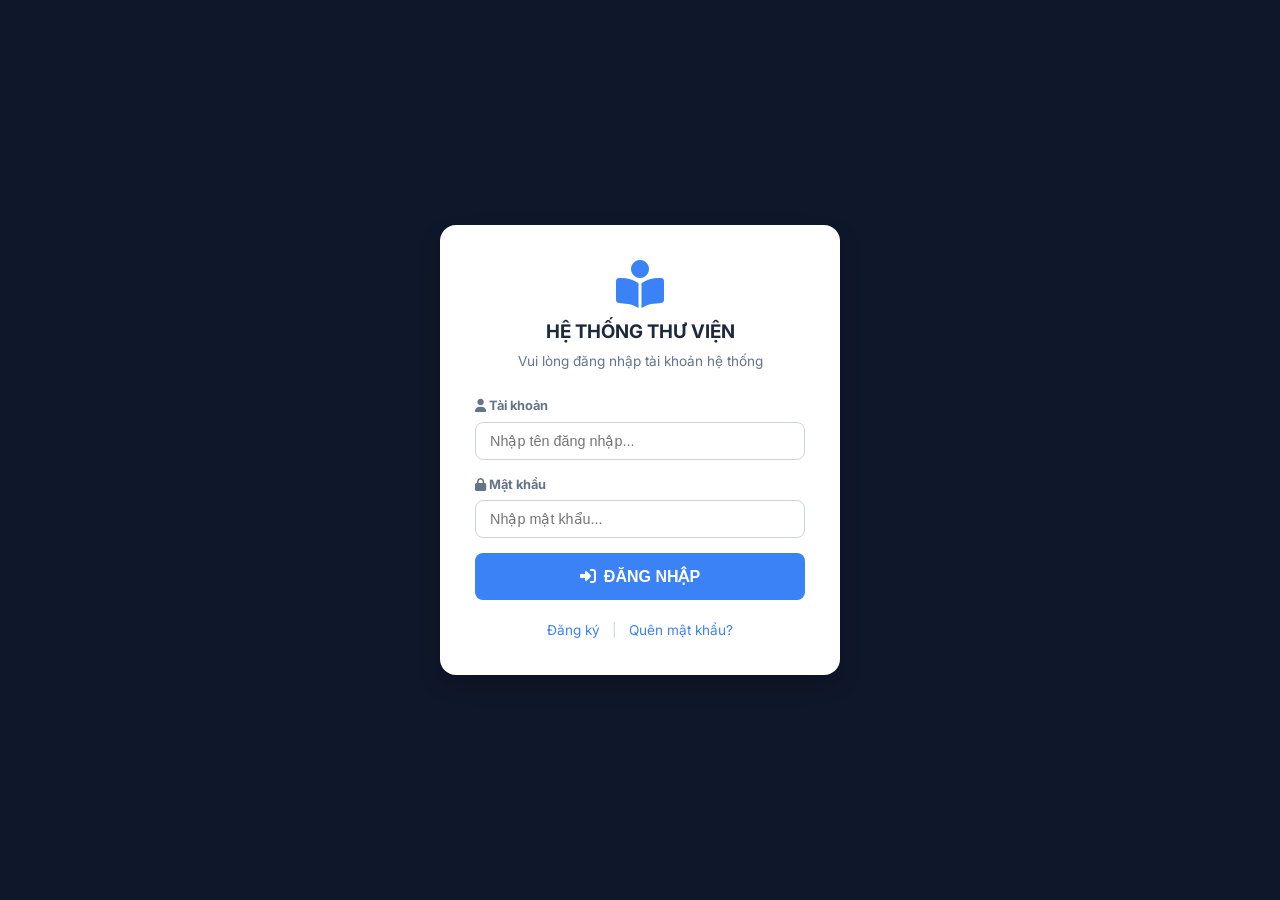
<file: target/classes/static/index.html>
<!DOCTYPE html>
<html lang="vi">
  <head>
    <meta charset="UTF-8" />
    <meta name="viewport" content="width=device-width, initial-scale=1.0" />
    <title>Hệ Thống Quản Lý Thư Viện</title>
    <!-- Google Fonts -->
    <link href="https://fonts.googleapis.com/css2?family=Inter:wght@300;400;500;600;700&display=swap" rel="stylesheet" />
    <!-- FontAwesome Icons -->
    <link rel="stylesheet" href="https://cdnjs.cloudflare.com/ajax/libs/font-awesome/6.4.0/css/all.min.css" />
    <!-- Custom CSS -->
    <link rel="stylesheet" href="style.css" />
  </head>
  <body>
    
    <!-- SIDEBAR MENU -->
    <div class="sidebar">
      <div class="sidebar-header">
        <h4 class="brand-title">
          <i class="fa-solid fa-book-open text-info me-2"></i>SGU Library
        </h4>
        <span class="brand-subtitle">Hệ Thống Quản Lý Thư Viện</span>
      </div>
      <hr class="sidebar-divider" />
      <nav class="sidebar-nav">
        <a class="nav-link active" href="#" id="menu-books">
          <i class="fa-solid fa-book"></i> Quản Lý Sách
        </a>
        <a class="nav-link" href="#" id="menu-categories">
          <i class="fa-solid fa-tags"></i> Quản Lý Thể Loại
        </a>
        <a class="nav-link" href="#" id="menu-users">
          <i class="fa-solid fa-users"></i> Quản Lý Người Dùng
        </a>
        <a class="nav-link" href="#" id="menu-borrows">
          <i class="fa-solid fa-handshake"></i> Quản Lý Mượn Trả
        </a>
        <hr class="sidebar-divider" />
        <a class="nav-link" href="#" id="menu-profile">
          <i class="fa-solid fa-user"></i> Tài Khoản
        </a>
        <a class="nav-link text-danger" href="#" id="btn-logout">
          <i class="fa-solid fa-right-from-bracket"></i> Đăng Xuất
        </a>
      </nav>

      <!-- MODAL ĐĂNG XUẤT -->
      <div id="logout-modal" class="custom-modal">
        <div class="custom-modal-content">
            <h4>Xác nhận đăng xuất</h4>
            <p>Bạn có chắc chắn muốn đăng xuất không?</p>
            <div class="modal-buttons">
                <button id="btn-cancel" class="btn btn-light">Hủy</button>
                <button id="btn-confirm" class="btn btn-danger">Đăng xuất</button>
            </div>
        </div>
      </div>
    </div>

    <!-- MAIN CONTENT CONTAINER -->
    <div class="main-content">
      
      <!-- PANEL: QUẢN LÝ SÁCH -->
      <div id="panel-books" class="page-panel active">
        <div class="panel-header">
          <div>
            <h2 class="page-title">📚 Quản Lý Kho Sách</h2>
            <p class="page-subtitle" id="mute-text">Quản lý các loại sách trong kho của thư viện</p>
          </div>
          <button class="btn btn-primary" id="btn-refresh-books">
            <i class="fa-solid fa-rotate"></i> Làm Mới Dữ Liệu
          </button>
        </div>
        
        <!-- Thống kê tổng quan -->
        <div class="stats-grid" id="statistics-section">
          <div class="stat-card bg-primary-subtle">
            <div class="stat-info">
              <h6>Tổng số sách</h6>
              <h2 id="lbl-tong-sach">0</h2>
            </div>
            <div class="stat-icon text-primary"><i class="fa-solid fa-book-bookmark"></i></div>
          </div>
          <div class="stat-card bg-warning-subtle">
            <div class="stat-info">
              <h6>Sách đang mượn</h6>
              <h2 id="lbl-dang-muon">0</h2>
            </div>
            <div class="stat-icon text-warning"><i class="fa-solid fa-hand-holding-hand"></i></div>
          </div>
          <div class="stat-card bg-danger-subtle">
            <div class="stat-info">
              <h6>Tiền phạt tích lũy</h6>
              <h2 id="lbl-tien-phat">0 ₫</h2>
            </div>
            <div class="stat-icon text-danger"><i class="fa-solid fa-circle-dollar-to-slot"></i></div>
          </div>
          <div class="stat-card bg-success-subtle">
            <div class="stat-info">
              <h6>Tổng số độc giả</h6>
              <h2 id="lbl-doc-gia">0</h2>
            </div>
            <div class="stat-icon text-success"><i class="fa-solid fa-users"></i></div>
          </div>
        </div>

        <div class="content-layout">
          <div class="form-container" id="add-book-section">
            <h5 class="form-title">
              <i class="fa-solid fa-circle-plus text-success"></i> Thêm Sách Mới
            </h5>
            <form id="form-add-book">
              <input type="hidden" id="book-id" />
              <div class="form-group">
                <label>Tên Sách</label>
                <input type="text" id="book-title" placeholder="Ví dụ: Lập trình Java căn bản" required />
              </div>
              <div class="form-group">
                <label>Tác Giả</label>
                <input type="text" id="book-author" placeholder="Ví dụ: Nguyễn Văn A" required />
              </div>
              <div class="form-group">
                <label>Mã Số Quốc Tế (ISBN)</label>
                <input type="text" id="book-isbn" placeholder="Ví dụ: ISBN-9921" required />
              </div>
              <div class="form-row">
                <div class="form-group">
                  <label>Số Lượng Tổng</label>
                  <input type="number" id="book-quantity" min="1" value="1" required />
                </div>
                <div class="form-group">
                  <label>Thể Loại</label>
                  <select id="book-cat-id" required>
                    <option value="" disabled selected>-- Chọn thể loại --</option>
                  </select>
                </div>
              </div>
              <div id="form-action-buttons">
                <button type="submit" class="btn btn-success w-100" id="btn-submit-form">
                  <i class="fa-solid fa-cloud-arrow-up"></i> Lưu Vào Cơ Sở Dữ Liệu
                </button>
              </div>
            </form>
          </div>

          <div class="table-container" id="book-table-col">
            <div class="table-header">
              <h5 class="table-title">
                <i class="fa-solid fa-list text-primary"></i> Danh Sách Sách Trong Kho
              </h5>
              <div class="search-box">
                <span class="search-icon"><i class="fa-solid fa-magnifying-glass"></i></span>
                <input type="text" id="searchBook" placeholder="Tìm theo tên, tác giả, ISBN..." />
              </div>
            </div>
            <div class="responsive-table">
              <table>
                <thead>
                  <tr>
                    <th style="width: 60px; text-align: center;">ID</th>
                    <th>Thông Tin Sách</th>
                    <th>Mã ISBN</th>
                    <th style="text-align: center;">Số Lượng</th>
                    <th style="text-align: center;">Sẵn Có</th>
                    <th style="text-align: center;">Thể Loại ID</th>
                    <th id="action-header" style="width: 120px; text-align: center;">Hành động</th>
                  </tr>
                </thead>
                <tbody id="table-book-body">
                  <tr>
                    <td colspan="7" class="text-center text-muted">Đang tải danh sách sách...</td>
                  </tr>
                </tbody>
              </table>
            </div>
          </div>
        </div>
      </div>

      <!-- PANEL: QUẢN LÝ THỂ LOẠI -->
      <div id="panel-categories" class="page-panel">
        <div class="panel-header">
          <div>
            <h2 class="page-title">🏷️ Phân Loại Thể Loại</h2>
            <p class="page-subtitle">Quản lý các danh mục sách thuộc thư viện</p>
          </div>
          <button class="btn btn-info" id="btn-refresh-categories">
            <i class="fa-solid fa-rotate"></i> Làm Mới Dữ Liệu
          </button>
        </div>

        <div class="content-layout">
          <div class="form-container" id="add-category-section">
            <h5 class="form-title text-primary">
              <i class="fa-solid fa-tags"></i> Thông Tin Thể Loại
            </h5>
            <form id="form-add-category">
              <input type="hidden" id="category-id" />
              <div class="form-group">
                <label>Tên Thể Loại</label>
                <input type="text" id="category-name" required placeholder="Ví dụ: Công nghệ thông tin" />
              </div>
              <div class="form-group">
                <label>Mô Tả Chi Tiết</label>
                <textarea id="category-desc" rows="3" placeholder="Mô tả ngắn về thể loại sách này..."></textarea>
              </div>
              <div id="category-form-buttons">
                <button type="submit" class="btn btn-primary w-100" id="btn-submit-cat">
                  <i class="fa-solid fa-plus"></i> Thêm Thể Loại
                </button>
              </div>
            </form>
          </div>

          <div class="table-container" id="category-table-col">
            <div class="table-header">
              <h5 class="table-title">Danh Mục Thể Loại Kho</h5>
              <div class="search-box">
                <span class="search-icon"><i class="fa-solid fa-magnifying-glass"></i></span>
                <input type="text" id="searchCategory" placeholder="Tìm thể loại..." />
              </div>
            </div>
            <div class="responsive-table">
              <table>
                <thead>
                  <tr>
                    <th style="width: 80px; text-align: center;">Mã ID</th>
                    <th>Tên Thể Loại</th>
                    <th>Mô Tả</th>
                    <th id="category-action-header" style="width: 120px; text-align: center;">Hành động</th>
                  </tr>
                </thead>
                <tbody id="table-category-body"></tbody>
              </table>
            </div>
          </div>
        </div>
      </div>

      <!-- PANEL: QUẢN LÝ NGƯỜI DÙNG -->
      <div id="panel-users" class="page-panel">
        <div class="panel-header">
          <div>
            <h2 class="page-title">👥 Quản Lý Tài Khoản</h2>
            <p class="page-subtitle">Xem, tạo mới, chỉnh sửa thông tin thành viên và phân quyền</p>
          </div>
          <button class="btn btn-warning" id="btn-refresh-users">
            <i class="fa-solid fa-rotate"></i> Làm Mới Dữ Liệu
          </button>
        </div>

        <div class="content-layout">
          <div class="form-container">
            <h5 class="form-title" id="user-form-title">
              <i class="fa-solid fa-user-plus text-success"></i> Thêm Tài Khoản Mới
            </h5>
            <form id="form-add-user">
              <input type="hidden" id="user-id" />
              <div class="form-group">
                <label>Tài khoản (Username)</label>
                <input type="text" id="user-username" placeholder="Ví dụ: nva_thuvien" required />
              </div>
              <div class="form-group">
                <label>Mật Khẩu</label>
                <input type="password" id="user-password" placeholder="Nhập mật khẩu" required />
              </div>
              <div class="form-group">
                <label>Họ và Tên</label>
                <input type="text" id="user-fullname" placeholder="Ví dụ: Nguyễn Văn A" required />
              </div>
              <div class="form-group">
                <label>Email</label>
                <input type="email" id="user-email" placeholder="Ví dụ: nva@gmail.com" required />
              </div>
              <div class="form-row">
                <div class="form-group">
                  <label>Vai Trò (Role)</label>
                  <select id="user-role">
                    <option value="MEMBER">MEMBER</option>
                    <option value="LIBRARIAN">LIBRARIAN</option>
                    <option value="ADMIN">ADMIN</option>
                  </select>
                </div>
                <div class="form-group">
                  <label>Trạng Thái</label>
                  <select id="user-status">
                    <option value="1">Kích Hoạt</option>
                    <option value="0">Khóa</option>
                  </select>
                </div>
              </div>
              <div id="user-form-buttons">
                <button type="submit" class="btn btn-success w-100" id="btn-submit-user">
                  <i class="fa-solid fa-cloud-arrow-up"></i> Lưu Dữ Liệu
                </button>
              </div>
            </form>
          </div>

          <div class="table-container">
            <div class="table-header">
              <h5 class="table-title"><i class="fa-solid fa-users text-primary"></i> Tài Khoản Hệ Thống</h5>
              <div class="search-box">
                <span class="search-icon"><i class="fa-solid fa-magnifying-glass"></i></span>
                <input type="text" id="searchUser" placeholder="Tìm username, họ tên, email..." />
              </div>
            </div>
            <div class="responsive-table">
              <table>
                <thead>
                  <tr>
                    <th style="width: 60px; text-align: center;">ID</th>
                    <th>Tài Khoản</th>
                    <th>Họ Và Tên</th>
                    <th>Email</th>
                    <th style="text-align: center;">Quyền</th>
                    <th style="text-align: center;">Trạng Thái</th>
                    <th style="width: 140px; text-align: center;">Hành động</th>
                  </tr>
                </thead>
                <tbody id="table-user-body">
                  <tr>
                    <td colspan="7" class="text-center text-muted">Đang tải danh sách tài khoản...</td>
                  </tr>
                </tbody>
              </table>
            </div>
          </div>
        </div>
      </div>

      <!-- PANEL: QUẢN LÝ MƯỢN TRẢ SÁCH -->
      <div id="panel-borrows" class="page-panel">
        <div class="panel-header">
          <div>
            <h2 class="page-title">📑 Quản Lý Mượn Trả Sách</h2>
            <p class="page-subtitle">Lập phiếu mượn mới, gia hạn thời gian và xử lý trả sách</p>
          </div>
          <button class="btn btn-primary" id="btn-refresh-borrows">
            <i class="fa-solid fa-rotate"></i> Làm Mới Dữ Liệu
          </button>
        </div>

        <div class="content-layout">
          <div class="form-container" id="add-borrow-section">
            <h5 class="form-title" id="borrow-form-title">
              <i class="fa-solid fa-file-invoice text-success"></i> Tạo Phiếu Mượn Mới
            </h5>
            <form id="form-add-borrow">
              <input type="hidden" id="borrow-id" />
              <div class="form-group">
                <label>ID Độc Giả</label>
                <input type="text" id="borrow-user-id" placeholder="Nhập ID tài khoản người mượn" required />
              </div>
              <div class="form-group">
                <label>Chọn Sách Mượn</label>
                <select id="borrow-book-id" required>
                  <option value="" disabled selected>-- Chọn cuốn sách --</option>
                </select>
              </div>
              <div class="form-group">
                <label>Số Lượng Mượn</label>
                <input type="number" id="borrow-quantity" min="1" value="1" required />
              </div>
              <div class="form-row">
                <div class="form-group">
                  <label>Ngày Mượn</label>
                  <input type="date" id="borrow-date" required />
                </div>
                <div class="form-group">
                  <label>Hạn Trả (Dự Kiến)</label>
                  <input type="date" id="borrow-due-date" required />
                </div>
              </div>
              <div class="form-group d-none" id="container-borrow-status">
                <label>Trạng Thái Phiếu</label>
                <select id="borrow-status">
                  <option value="BORROWING">ĐANG MƯỢN</option>
                  <option value="RETURNED">ĐÃ TRẢ SÁCH</option>
                </select>
              </div>
              <div id="borrow-form-buttons">
                <button type="submit" class="btn btn-success w-100" id="btn-submit-borrow">
                  <i class="fa-solid fa-floppy-disk"></i> Lập Phiếu Mượn
                </button>
              </div>
            </form>
          </div>

          <div class="table-container" id="borrow-table-col">
            <div class="table-header">
              <h5 class="table-title"><i class="fa-solid fa-rectangle-list text-primary"></i> Nhật Ký Mượn Trả</h5>
              <div class="search-box">
                <span class="search-icon"><i class="fa-solid fa-magnifying-glass"></i></span>
                <input type="text" id="searchBorrow" placeholder="Tìm username, tên sách..." />
              </div>
            </div>
            <div class="responsive-table">
              <table style="font-size: 13px;">
                <thead>
                  <tr>
                    <th style="text-align: center;">Mã Phiếu</th>
                    <th style="text-align: center;">Mã CT</th>
                    <th>Thông Tin Độc Giả</th>
                    <th>Sách & SL</th>
                    <th>Thời Gian</th>
                    <th>Trả / Phạt</th>
                    <th style="text-align: center;">Trạng Thái</th>
                    <th id="borrow-action-header" style="text-align: center;">Hành động</th>
                  </tr>
                </thead>
                <tbody id="table-borrow-body">
                  <tr>
                    <td colspan="8" class="text-center text-muted">Đang quét sổ nhật ký mượn trả...</td>
                  </tr>
                </tbody>
              </table>
            </div>
          </div>
        </div>
      </div>

      <!-- PANEL: TÀI KHOẢN CÁ NHÂN -->
      <div id="panel-profile" class="page-panel">
        <div class="profile-card">
            <div class="avatar">👤</div>
            <h2 id="profile-fullname" class="profile-name">---</h2>
            <span id="profile-role" class="badge-role">MEMBER</span>
            <div class="profile-info-list">
              <div class="info-item"><span class="label">ID:</span><span id="profile-id">--</span></div>
              <div class="info-item"><span class="label">Username:</span><span id="profile-username">--</span></div>
              <div class="info-item"><span class="label">Email:</span><span id="profile-email">--</span></div>
              <div class="info-item"><span class="label">Trạng thái:</span><span id="profile-status" class="status-active">--</span></div>
            </div>
        </div>
      </div>

    </div>

    <!-- BOX CONTAINER ĐĂNG NHẬP CHẶN TOÀN MÀN HÌNH -->
    <div id="login-container" class="login-screen">
      <div class="login-box">
        <div class="login-header">
          <i class="fa-solid fa-book-open-reader text-primary fa-3x"></i>
          <h3>HỆ THỐNG THƯ VIỆN</h3>
          <p>Vui lòng đăng nhập tài khoản hệ thống</p>
        </div>
        <form id="form-login">
          <div class="form-group">
            <label><i class="fa-solid fa-user text-secondary"></i> Tài khoản</label>
            <input type="text" id="login-username" placeholder="Nhập tên đăng nhập..." required />
          </div>
          <div class="form-group">
            <label><i class="fa-solid fa-lock text-secondary"></i> Mật khẩu</label>
            <input type="password" id="login-password" placeholder="Nhập mật khẩu..." required />
          </div>
          <div id="login-error-msg" class="alert-danger d-none"></div>
          <button type="submit" class="btn btn-primary w-100 btn-lg">
            <i class="fa-solid fa-right-to-bracket"></i> ĐĂNG NHẬP
          </button>
          <div class="login-footer">
              <a href="register.html">Đăng ký</a>
              <span class="divider">|</span>
              <a href="forgot-password.html">Quên mật khẩu?</a>
          </div>
        </form>
      </div>
    </div>
 <script src="app.js"></script>
  </body>
</html>
</file>
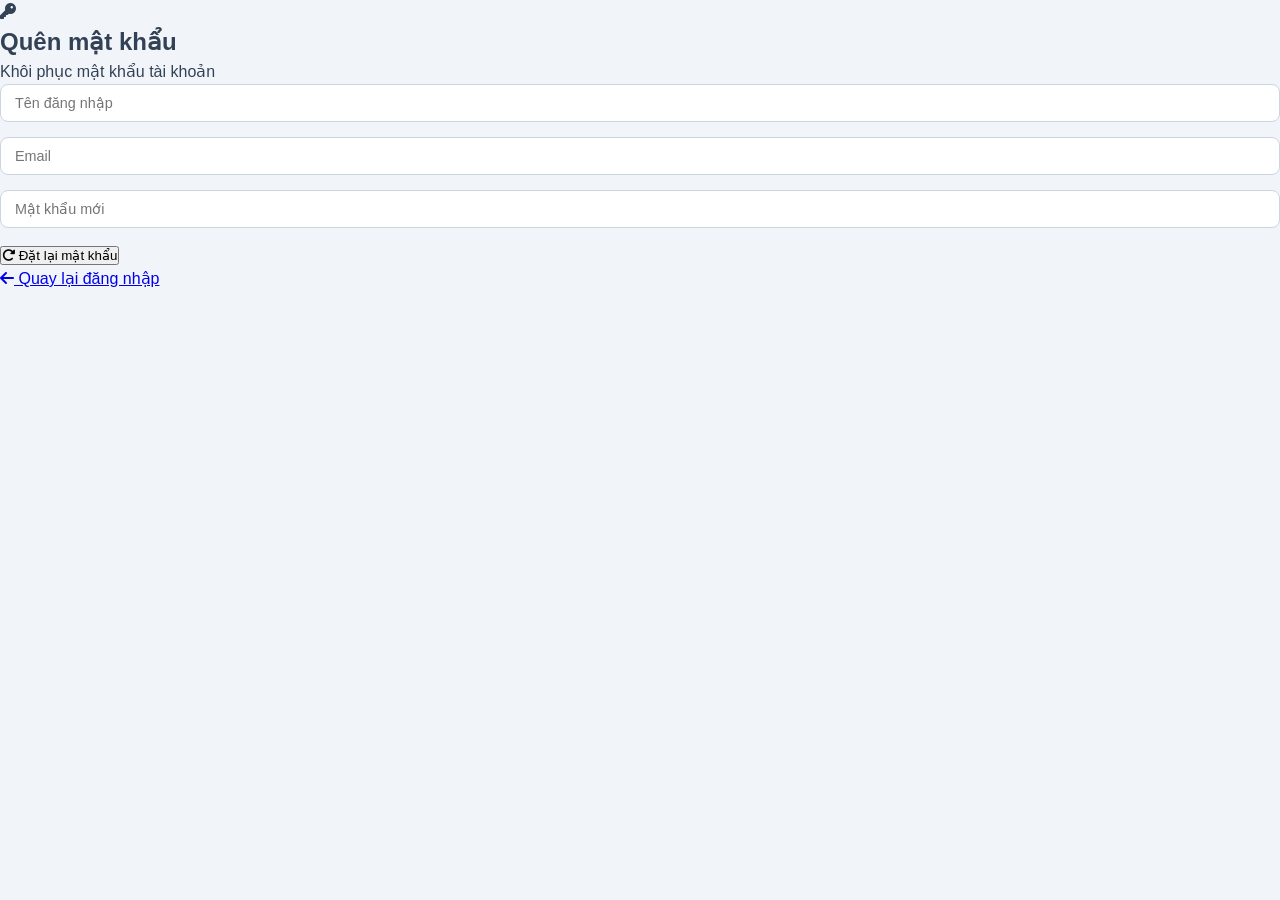
<file: target/classes/static/forgot-password.html>
<!DOCTYPE html>
<html lang="vi">
<head>
    <meta charset="UTF-8">
    <title>Quên mật khẩu</title>

    <!-- Font Awesome -->
    <link rel="stylesheet"
          href="https://cdnjs.cloudflare.com/ajax/libs/font-awesome/6.5.2/css/all.min.css">

    <!-- CSS -->
    <link rel="stylesheet" href="style.css">
</head>

<body>

<div class="auth-card">

    <div class="auth-header">
        <i class="fa-solid fa-key"></i>

        <h2>Quên mật khẩu</h2>

        <p>Khôi phục mật khẩu tài khoản</p>
    </div>

    <form id="forgot-form">

        <div class="form-group">
            <input
                type="text"
                id="username"
                placeholder="Tên đăng nhập"
                required>
        </div>

        <div class="form-group">
            <input
                type="email"
                id="email"
                placeholder="Email"
                required>
        </div>

        <div class="form-group">
            <input
                type="password"
                id="new-password"
                placeholder="Mật khẩu mới"
                required>
        </div>

        <button type="submit" class="btn-forgot">
            <i class="fa-solid fa-rotate-right"></i>
            Đặt lại mật khẩu
        </button>

    </form>

    <div class="auth-links">
        <a href="index.html">
            <i class="fa-solid fa-arrow-left"></i>
            Quay lại đăng nhập
        </a>
    </div>

</div>
<script src="forgot-password.js"></script>
</body>
</html>
</file>
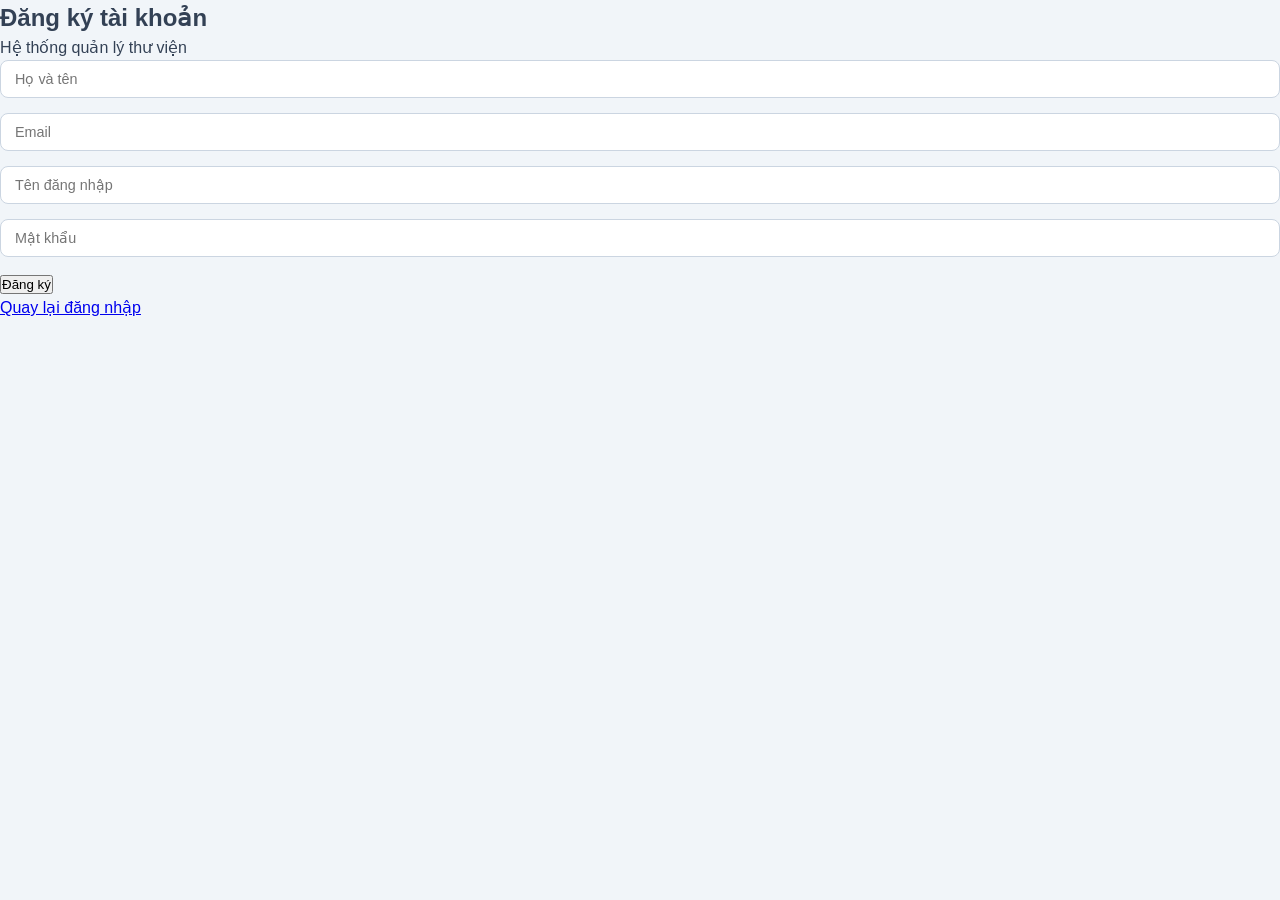
<file: target/classes/static/register.html>
<!DOCTYPE html>
<html lang="en">
  <head>
    <meta charset="UTF-8" />
    <meta name="viewport" content="width=device-width, initial-scale=1.0" />
    <link rel="stylesheet" href="style.css" />
    <title>Document</title>
  </head>
  <body>
    <div class="auth-card">
      <div class="auth-header">
        <i class="fa-solid fa-user-plus"></i>
        <h2>Đăng ký tài khoản</h2>
        <p>Hệ thống quản lý thư viện</p>
      </div>

      <form id="register-form">
        <div class="form-group" >
          <input type="text" id="fullname" placeholder="Họ và tên" />
        </div>

        <div class="form-group" >
          <input type="email" id="email" placeholder="Email" />
        </div>

        <div class="form-group">
          <input type="text" id="username" placeholder="Tên đăng nhập" />
        </div>

        <div class="form-group">
          <input type="password" id="password" placeholder="Mật khẩu" />
        </div>

        <button class="btn-register">
          <i class="fa-solid fa-user-plus"></i>
          Đăng ký
        </button>
      </form>

      <div class="auth-links">
        <a href="index.html">
          <i class="fa-solid fa-arrow-left"></i>
          Quay lại đăng nhập
        </a>
      </div>
    </div>
    <script src="register.js"></script>
  </body>
</html>
</file>
<file: target/classes/static/style.css>
/* -----------------------------------------
   GLOBAL STYLES & RESET 
----------------------------------------- */
* {
  box-sizing: border-box;
  margin: 0;
  padding: 0;
}

body {
  font-family: "Inter", sans-serif;
  background-color: #f1f5f9;
  color: #334155;
  line-height: 1.5;
}

/* Helper Utilities */
.w-100 { width: 100%; }
.d-none { display: none !important; }
.text-center { text-align: center; }
.text-muted { color: #64748b !important; }
.text-danger { color: #ef4444 !important; }
.text-primary { color: #3b82f6 !important; }
.text-success { color: #22c55e !important; }
.text-warning { color: #eab308 !important; }

/* -----------------------------------------
   SIDEBAR STYLES
----------------------------------------- */
.sidebar {
  position: fixed;
  top: 0;
  bottom: 0;
  left: 0;
  width: 260px;
  background: #0f172a;
  color: #fff;
  z-index: 1000;
  padding-top: 25px;
  box-shadow: 4px 0 15px rgba(0, 0, 0, 0.1);
}

.sidebar-header {
  padding: 0 20px;
  text-align: center;
  margin-bottom: 20px;
}

.brand-title {
  font-weight: 700;
  font-size: 1.25rem;
  color: #fff;
  margin-bottom: 5px;
}

.brand-subtitle {
  font-size: 11px;
  text-transform: uppercase;
  color: #64748b;
  font-weight: 600;
  letter-spacing: 0.5px;
}

.sidebar-divider {
  border: 0;
  border-top: 1px solid #334155;
  margin: 15px;
}

.sidebar-nav {
  display: flex;
  flex-direction: column;
}

.sidebar .nav-link {
  color: #94a3b8;
  padding: 12px 20px;
  font-weight: 500;
  display: flex;
  align-items: center;
  gap: 12px;
  border-radius: 8px;
  margin: 4px 15px;
  transition: all 0.2s ease;
  text-decoration: none;
}

.sidebar .nav-link i {
  font-size: 1.15rem;
  width: 24px;
}

.sidebar .nav-link:hover,
.sidebar .nav-link.active {
  background: #1e293b;
  color: #38bdf8;
}

/* -----------------------------------------
   MAIN CONTENT LAYOUT
----------------------------------------- */
.main-content {
  margin-left: 260px;
  padding: 35px;
  min-height: 100vh;
}

.page-panel {
  display: none;
}

.page-panel.active {
  display: block;
  animation: fadeIn 0.25s ease-in-out;
}

@keyframes fadeIn {
  from { opacity: 0; transform: translateY(8px); }
  to { opacity: 1; transform: translateY(0); }
}

.panel-header {
  display: flex;
  justify-content: space-between;
  align-items: center;
  margin-bottom: 25px;
}

.page-title {
  font-weight: 700;
  color: #1e293b;
}

.page-subtitle {
  color: #64748b;
  font-size: 0.9rem;
}

/* Grid Layout for Form & Table sections */
.content-layout {
  display: flex;
  flex-direction: column;
  gap: 25px;
}

@style-breakpoint-xl {
  /* Tự động kích hoạt màn hình lớn qua truy vấn bên dưới */
}

@media (min-width: 1200px) {
  /* Biến toàn bộ thành Flexbox nằm ngang thay vì Grid để dễ ép độ rộng */
  .content-layout {
    display: flex;
    flex-direction: row;
    align-items: start;
  }

  /* Cố định cái Form (nếu có hiển thị) luôn luôn rộng đúng 350px */
  .form-container {
    width: 350px;
    flex-shrink: 0; /* Không cho phép Form bị bóp nhỏ lại */
  }

  /* Bắt buộc cái Bảng (Table) luôn luôn tự động hít và bung hết sạch phần màn hình còn lại */
  .table-container {
    flex-grow: 1;
    width: 100%; /* Đảm bảo chiếm trọn không gian trống */
    overflow-x: auto; /* Thêm cuộn ngang phòng trường hợp dữ liệu bảng quá dài */
  }
}
/* -----------------------------------------
   STATISTICS GRID CARDS
----------------------------------------- */
.stats-grid {
  display: grid;
  grid-template-columns: repeat(auto-fit, minmax(220px, 1fr));
  gap: 20px;
  margin-bottom: 30px;
}

.stat-card {
  border-radius: 12px;
  padding: 20px;
  display: flex;
  justify-content: space-between;
  align-items: center;
  box-shadow: 0 1px 3px rgba(0,0,0,0.05);
}

.stat-info h6 {
  font-size: 0.75rem;
  text-transform: uppercase;
  font-weight: 700;
  letter-spacing: 0.5px;
  margin-bottom: 8px;
}

.stat-info h2 {
  font-size: 1.75rem;
  font-weight: 700;
}

.stat-icon {
  font-size: 2rem;
  opacity: 0.5;
}

/* Stat card themes colors */
.bg-primary-subtle { background-color: #eff6ff; color: #1e40af; .stat-info h6 { color: #1e3a8a; } }
.bg-warning-subtle { background-color: #fefce8; color: #854d0e; .stat-info h6 { color: #713f12; } }
.bg-danger-subtle  { background-color: #fef2f2; color: #991b1b; .stat-info h6 { color: #7f1d1d; } }
.bg-success-subtle { background-color: #f0fdf4; color: #166534; .stat-info h6 { color: #14532d; } }

/* -----------------------------------------
   COMMON CONTAINERS (FORM & TABLE)
----------------------------------------- */
.form-container, .table-container {
  background: #ffffff;
  border-radius: 12px;
  padding: 25px;
  box-shadow: 0 4px 6px -1px rgba(0, 0, 0, 0.05);
}

.form-title, .table-title {
  font-size: 1.1rem;
  font-weight: 700;
  color: #1e293b;
  margin-bottom: 20px;
}

/* Forms styling */
.form-group {
  margin-bottom: 15px;
}

.form-group label {
  display: block;
  font-size: 0.8rem;
  font-weight: 700;
  color: #64748b;
  margin-bottom: 6px;
}

.form-group input, 
.form-group select, 
.form-group textarea {
  width: 100%;
  padding: 10px 14px;
  font-size: 0.9rem;
  border: 1px solid #cbd5e1;
  border-radius: 8px;
  outline: none;
  background-color: #fff;
  color: #334155;
  transition: border 0.2s;
}

.form-group input:focus, 
.form-group select:focus, 
.form-group textarea:focus {
  border-color: #3b82f6;
  box-shadow: 0 0 0 3px rgba(59, 130, 246, 0.15);
}

.form-row {
  display: grid;
  grid-template-columns: 1fr 1fr;
  gap: 15px;
}

/* -----------------------------------------
   TABLES STYLING
----------------------------------------- */
.table-header {
  display: flex;
  justify-content: space-between;
  align-items: center;
  flex-wrap: wrap;
  gap: 15px;
  margin-bottom: 20px;
}

.search-box {
  display: flex;
  align-items: center;
  border: 1px solid #cbd5e1;
  border-radius: 8px;
  background: #fff;
  width: 100%;
  max-width: 350px;
  padding: 0 12px;
}

.search-icon {
  color: #94a3b8;
  margin-right: 8px;
}

.search-box input {
  border: none;
  outline: none;
  padding: 10px 0;
  width: 100%;
  font-size: 0.9rem;
}

.responsive-table {
  width: 100%;
  overflow-x: auto;
}

table {
  width: 100%;
  border-collapse: collapse;
  text-align: left;
}

th, td {
  padding: 12px 16px;
  border-bottom: 1px solid #e2e8f0;
}

th {
  background-color: #f8fafc;
  color: #475569;
  font-weight: 600;
  font-size: 0.85rem;
}

tbody tr:hover {
  background-color: #f8fafc;
}

/* -----------------------------------------
   BUTTONS STYLING
----------------------------------------- */
.btn {
  display: inline-flex;
  align-items: center;
  justify-content: center;
  gap: 8px;
  padding: 10px 18px;
  font-size: 0.9rem;
  font-weight: 600;
  border-radius: 8px;
  border: none;
  cursor: pointer;
  transition: background 0.2s;
  text-decoration: none;
}

.btn-lg {
  padding: 14px 20px;
  font-size: 1rem;
}

.btn-primary { background: #3b82f6; color: #fff; }
.btn-primary:hover { background: #2563eb; }

.btn-success { background: #22c55e; color: #fff; }
.btn-success:hover { background: #16a34a; }

.btn-warning { background: #f59e0b; color: #fff; }
.btn-warning:hover { background: #d97706; }

.btn-danger { background: #ef4444; color: #fff; }
.btn-danger:hover { background: #dc2626; }

.btn-info { background: #06b6d4; color: #fff; }
.btn-info:hover { background: #0891b2; }

.btn-light { background: #e2e8f0; color: #334155; }
.btn-light:hover { background: #cbd5e1; }

/* -----------------------------------------
   LOGIN SCREEN (FULL OVERLAY)
----------------------------------------- */
.login-screen {
  position: fixed;
  inset: 0;
  background-color: #0f172a;
  display: flex;
  justify-content: center;
  align-items: center;
  z-index: 99999;
}

.login-box {
  width: 100%;
  max-width: 400px;
  background: #ffffff;
  border-radius: 16px;
  padding: 35px;
  box-shadow: 0 10px 25px -5px rgba(0,0,0,0.3);
}

.login-header {
  text-align: center;
  margin-bottom: 25px;
}

.login-header i {
  margin-bottom: 10px;
}

.login-header h3 {
  font-weight: 700;
  color: #1e293b;
}

.login-header p {
  color: #64748b;
  font-size: 0.85rem;
  margin-top: 5px;
}

.alert-danger {
  background-color: #fef2f2;
  color: #b91c1c;
  border: 1px solid #fca5a5;
  padding: 10px;
  border-radius: 8px;
  font-size: 0.85rem;
  margin-bottom: 15px;
}

.login-footer {
  text-align: center;
  margin-top: 20px;
  font-size: 0.85rem;
}

.login-footer a {
  color: #3b82f6;
  text-decoration: none;
}

.login-footer .divider {
  color: #cbd5e1;
  margin: 0 8px;
}

/* -----------------------------------------
   MODALS & PROFILE STYLES
----------------------------------------- */
.custom-modal {
  display: none;
  position: fixed;
  inset: 0;
  background: rgba(15, 23, 42, 0.6);
  justify-content: center;
  align-items: center;
  z-index: 99999;
}

.custom-modal-content {
  width: 90%;
  max-width: 360px;
  background: white;
  border-radius: 14px;
  padding: 25px;
  text-align: center;
}

.custom-modal-content h4 {
  font-weight: 700;
  margin-bottom: 8px;
  color: #1e293b;
}

.modal-buttons {
  display: flex;
  justify-content: center;
  gap: 12px;
  margin-top: 20px;
}

/* Profile page styling */
.profile-card {
  max-width: 480px;
  background: white;
  border-radius: 16px;
  padding: 35px;
  text-align: center;
  margin: 0 auto;
  box-shadow: 0 4px 6px -1px rgba(0, 0, 0, 0.05);
}

.avatar {
  width: 90px;
  height: 90px;
  border-radius: 50%;
  background: #e2e8f0;
  color: #3b82f6;
  font-size: 45px;
  line-height: 90px;
  margin: 0 auto 15px auto;
}

.profile-name {
  font-weight: 700;
  color: #1e293b;
}

.badge-role {
  display: inline-block;
  background: #3b82f6;
  color: white;
  font-size: 0.8rem;
  font-weight: 600;
  padding: 4px 12px;
  border-radius: 20px;
  margin: 8px 0 20px 0;
}

.profile-info-list {
  margin-top: 15px;
}

.info-item {
  display: flex;
  justify-content: space-between;
  padding: 12px 0;
  border-bottom: 1px solid #f1f5f9;
  font-size: 0.95rem;
}

.info-item .label {
  font-weight: 600;
  color: #64748b;
}

.status-active {
  font-weight: 700;
  color: #22c55e;
}
</file>
